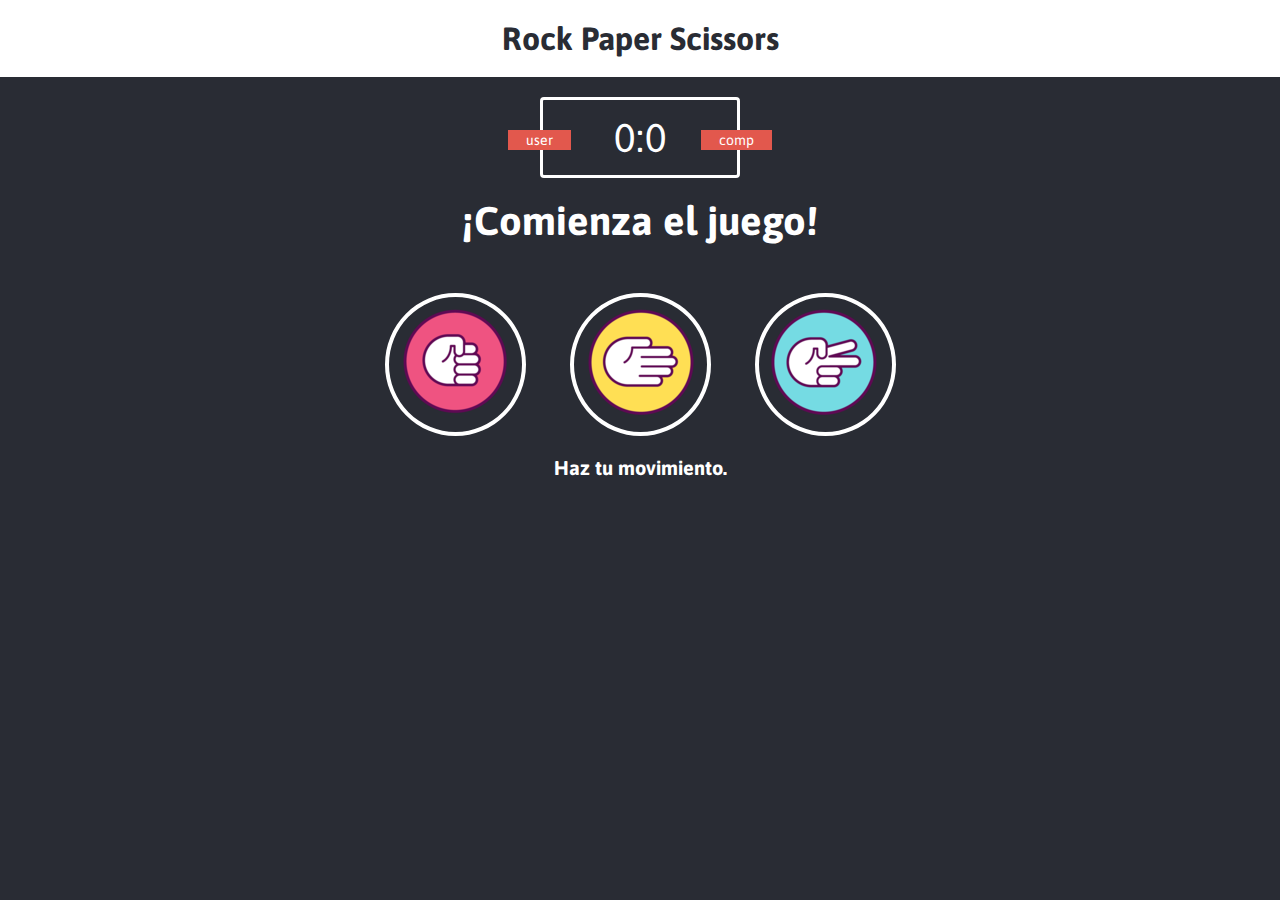
<file: Rock Paper Scissors/index.html>
<!DOCTYPE html>
<html lang="en" dir="ltr">
  <head>
    <meta charset="utf-8">
    <title>Rock Paper Scissors Game</title>
    <link rel="stylesheet" href="styles.css">
  </head>
  <body>
    <header>
      <h1>Rock Paper Scissors</h1>
    </header>

    <div class="score-board">
      <div id = "user-label" class="badge">user</div>
      <div id = "computer-label" class="badge">comp</div>
      <span id = "user-score">0</span>:<span id = "computer-score">0</span>
    </div>

    <div class="result">
      <p>¡Comienza el juego!</p>
    </div>

    <div class="choices">
      <div class="choice" id = "r">
        <img src="images/rock.png" alt="">
      </div>

      <div class="choice" id = "p">
        <img src="images/paper.png" alt="">
      </div>

      <div class="choice" id = "s">
        <img src="images/scissors.png" alt="">
      </div>
    </div>

    <p id = "action-message">Haz tu movimiento.</p>

    <script src="app.js" charset="utf-8"></script>

  </body>
</html>
</file>
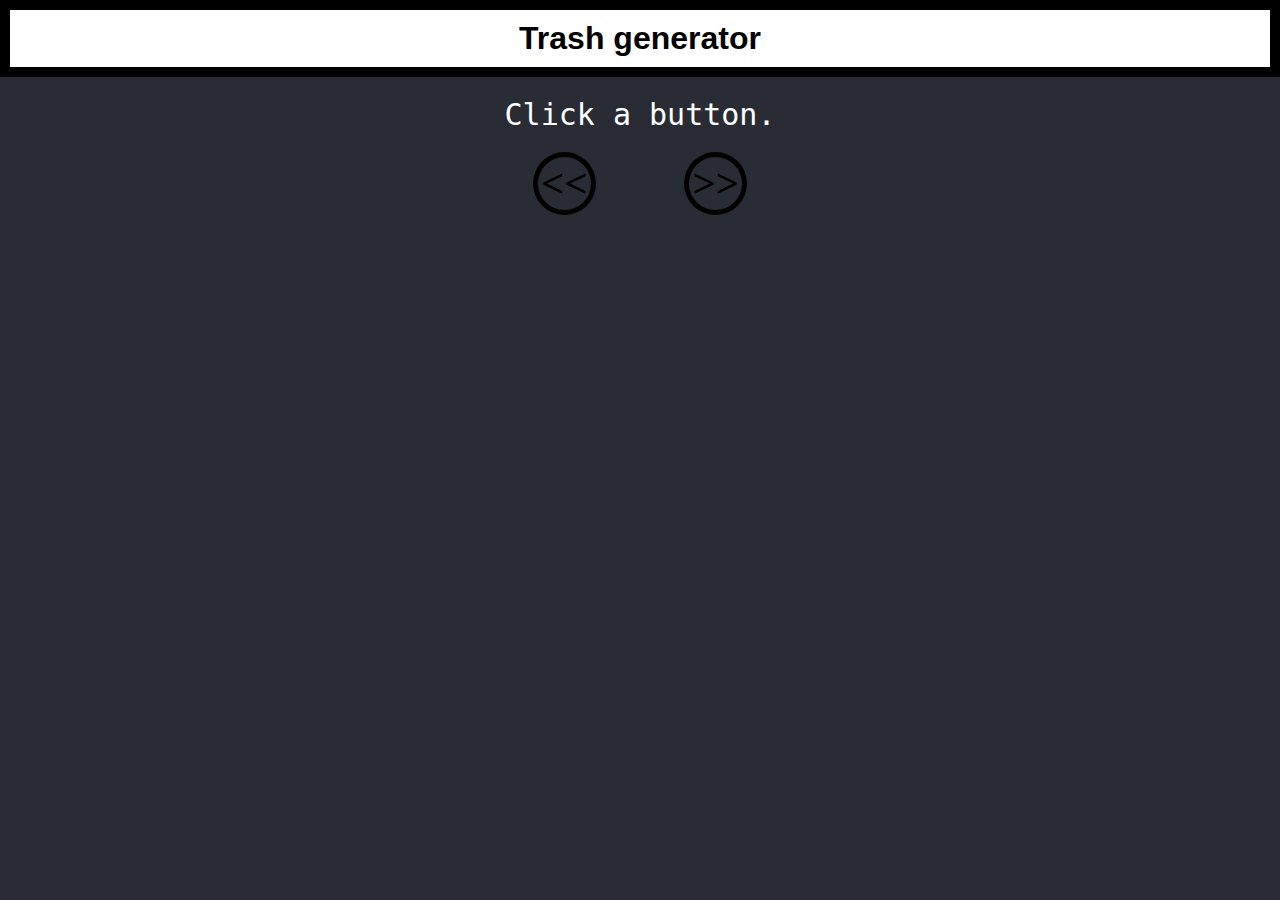
<file: Prueba1/home.html>
<!DOCTYPE html>
<html lang="en" dir="ltr">
  <head>
    <meta charset="utf-8">
    <title>Trash</title>
    <link rel="stylesheet" href="styles.css">
  </head>
  <body>
    <header>
      <h1>Trash generator</h1>
    </header>

    <div class="text">
      <p>Click a button.</p>
    </div>

    <div class="buttons">
      <h3 class="button" id="l"><<</h3>
      <h3 class="button" id="r">>></h3>
    </div>

    <script src="app.js" charset="utf-8"></script>
  </body>
</html>
</file>
<file: Rock Paper Scissors/styles.css>
@import url('https://fonts.googleapis.com/css?family=Asap:400,500,700&display=swap');

* {
  margin: 0;
  padding: 0;
  box-sizing: border-box;
}

body {
  background-color: #292C34;
}

header {
  background: white;
  padding: 20px;
}

header > h1 {
  color: #292C34;
  text-align: center;
  font-family: Asap, sans-serif;
}

.score-board {
  margin: 20px auto;
  border: 3px solid white;
  border-radius: 4px;
  text-align: center;
  width: 200px;
  color: white;
  font-size: 40px;
  padding: 15px 20px;
  font-family: Asap, sans-serif;
  position: relative;
}

.badge {
  background: #E2584D;
  color: white;
  font-size: 14px;
  padding: 2px 18px;
  font-family: Asap, sans-serif;
}

#user-label {
  position: absolute;
  top: 30px;
  left: -35px;
}

#computer-label {
  position: absolute;
  top: 30px;
  right: -35px;
}

.result {
  font-size: 40px;
  color: white;
}

.result > p {
  text-align: center;
  font-weight: bold;
  font-family: Asap, sans-serif;
}

.choices {
  margin-top: 50px;
  text-align: center;
}

.choice {
  border: 4px solid white;
  border-radius: 50%;
  margin: 0 20px;
  padding: 10px;
  display: inline-block;
  transition: all 0.3s ease;
}

.choice:hover {
  cursor: pointer;
  background: #24272E;
}

#action-message {
  text-align: center;
  color: white;
  font-family: Asap, sans-serif;
  font-weight: bold;
  font-size: 20px;
  margin-top: 20px;
}

.green-glow {
  border: 4px solid #4dcc7d;
  box-shadow: 0 0 10px #31b43a;
}

.red-glow {
  border: 4px solid #fc121b;
  box-shadow: 0 0 10px #d01115;
}

.gray-glow {
  border: 4px solid #464647;
  box-shadow: 0 0 10px #25292b;
}
</file>
<file: Prueba1/styles.css>
/* @import url('https://fonts.googleapis.com/css?family=Asap:400,500,700&display=swap'); */

* {
  margin: 0;
  padding: 0;
  box-sizing: border-box;
}

body {
  background-color: #292C34;
}

header {
  padding: 10px;
  border: 10px solid black;
  background: white;
  font-family: fantasy, sans-serif;
  text-align: center;
}

.text > p {
  margin: 20px;
  text-align: center;
  font-family: monospace, sans-serif;
  font-size: 30px;
  color: white;
}

.buttons {
  text-align: center;
  font-size: 35px;
}

.button {
  border: 5px solid black;
  border-radius: 50%;
  margin: 0 40px;
  padding: 3px;
  display: inline-block;
}

.button:hover {
  cursor: pointer;
  color: white;
}
</file>
